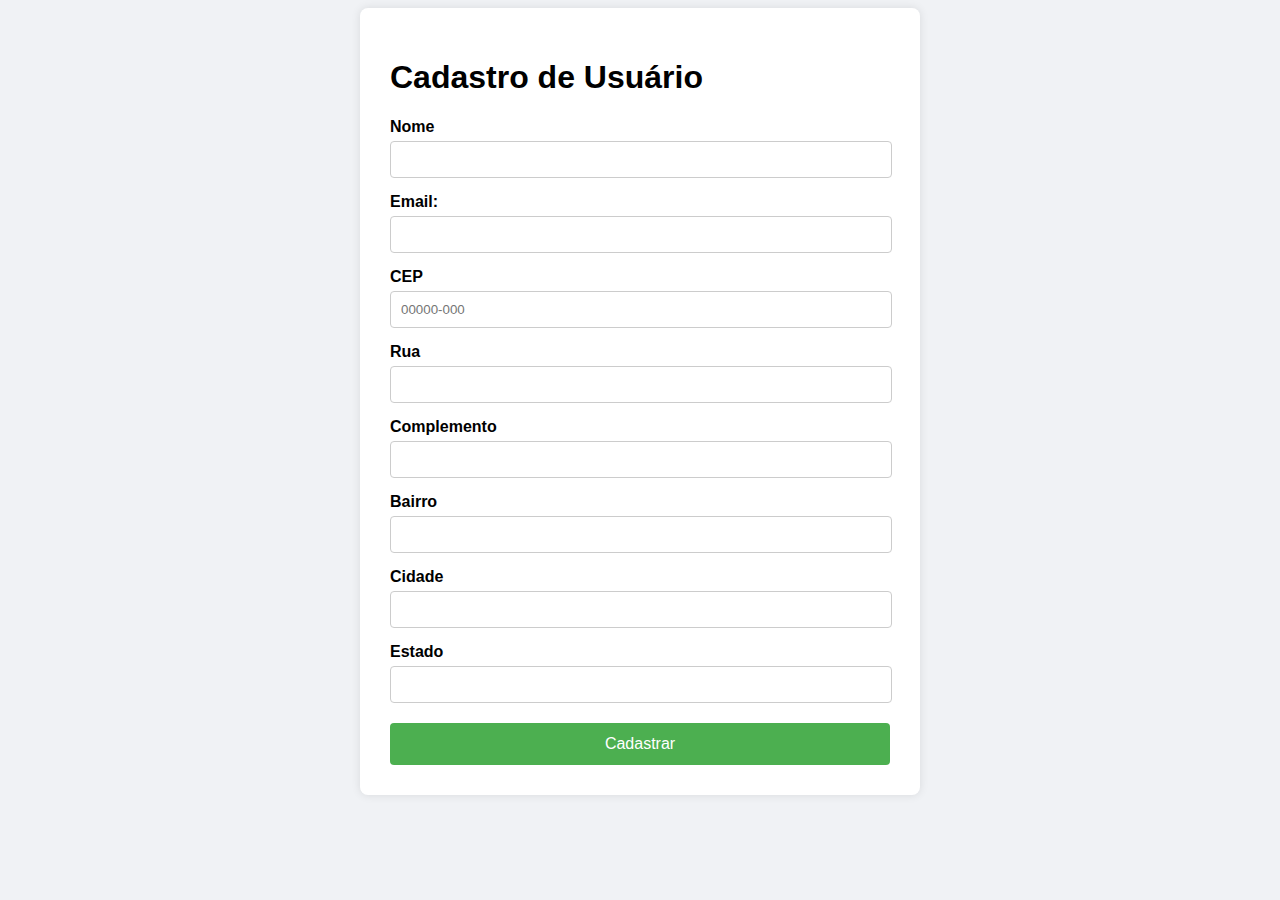
<file: formularios-viaCEP/index.html>
<!DOCTYPE html>
<html lang="pt-br">
<head>
    <meta charset="UTF-8">
    <meta name="viewport" content="width=device-width, initial-scale=1.0">
    <title>Formulário de Cadastro</title>
    
    <link rel="stylesheet" href="css/styles.css">
</head>
<body>
    <div class="form-container">
        <h1>Cadastro de Usuário</h1>
        <form>
            <label for="nome">Nome</label>
            <input type="text" id="nome" name="nome" required>

            <label for="email">Email:</label>
            <input type="email" id="email" name="email" required>

            <label for="cep">CEP</label>
            <input type="text" id="cep" name="cep" maxlength="9" placeholder="00000-000" required>

            <label for="logradouro">Rua</label>
            <input type="text" id="logradouro" name="logradouro">

            <label for="complemento">Complemento</label>
            <input type="text" id="complemento" name="complemento">

            <label for="bairro">Bairro</label>
            <input type="text" id="bairro" name="bairro">

            <label for="cidade">Cidade</label>
            <input type="text" id="cidade" name="cidade">

            <label for="estado">Estado</label>
            <input type="text" name="estado" id="estado">

            <button type="submit">Cadastrar</button>
        </form>
    </div>

    <script src="js/scripts.js"></script>
</body>
</html>
</file>
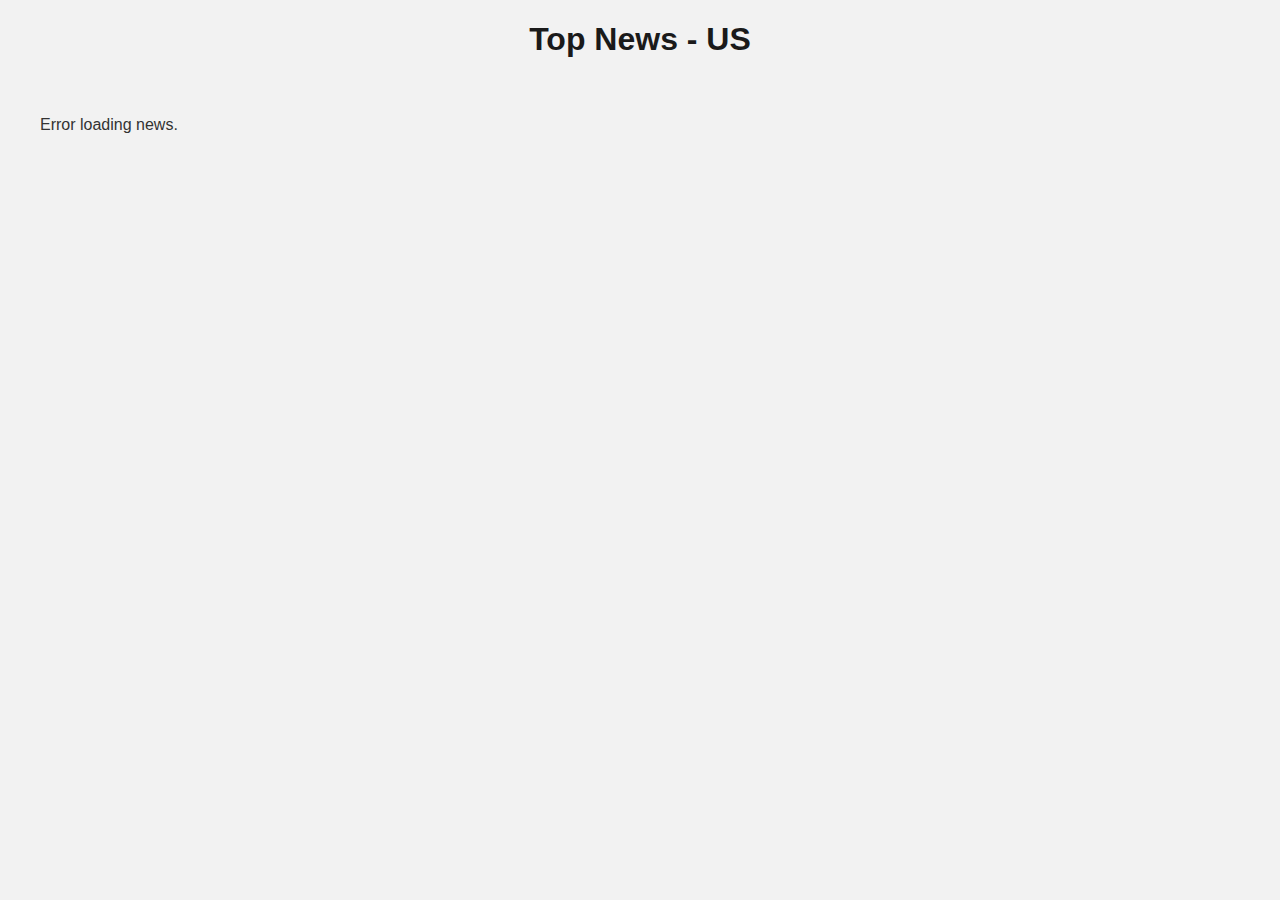
<file: news-API/index.html>
<!DOCTYPE html>
<html lang="en">
<head>
    <meta charset="UTF-8" />
    <meta name="viewport" content="width=device-width, initial-scale=1.0" />
    <title>News API App</title>
    <link rel="stylesheet" href="css/styles.css"/>
    
</head>


<body>
    <h1>Top News - US</h1>
    <div id="news-container" class="news-container"></div>


    <script src="js/scripts.js"></script>


    
</body>


</html>
</file>
<file: formularios-viaCEP/css/styles.css>
body{
    font-family: Arial, Helvetica, sans-serif;
    background: #f0f2f5;
}

.form-container{
    background: #fff;
    max-width: 500px;
    margin: 0 auto;
    padding: 30px;
    border-radius: 8px;
    box-shadow: 0 0 10px rgba(0, 0, 0, 0.1);

    h2{
        text-align: center;
        margin-bottom: 20px;
    }

    label{
        display: block;
        margin-top: 15px;
        font-weight: bold;
    }

    input{
        width: 96%;
        padding: 10px;
        margin-top: 5px;
        border: 1px solid #ccc;
        border-radius: 4px;
    }

    button{
        margin-top: 20px;
        width: 100%;
        padding: 12px;
        background: #4caf50;
        border: none;
        color: #fff;
        font-size: 16px;
        border-radius: 4px;
        cursor: pointer;
        transition: all ease-in 0.3s;
        &:hover{
            background: #4caf50;
        }
    }
}
</file>
<file: news-API/css/styles.css>
body {
    font-family: Arial, sans-serif;
    margin: 20px;
    background-color: #f2f2f2;
    color: #333;
}


h1 {
    text-align: center;
    color: #1a1a1a;
}

.news-container {
    display: grid;
    grid-template-columns: repeat(auto-fill, minmax(320px, 1fr));
    gap: 20px;
    padding: 20px;
}


.card {
    background-color: #fff;
    border-radius: 10px;
    overflow: hidden;
    box-shadow: 0 2px 10px rgba(0, 0, 0, 0.1);
    transition: transform 0.2s ease;
}


.card:hover {
    transform: scale(1.02);
}


.card img {
    width: 100%;
    height: 180px;
    object-fit: cover;
}


.card-content {
    padding: 15px;
}


.card-content h2 {
    font-size: 1.1rem;
    margin-bottom: 10px;
}


.card-content p {
    font-size: 0.9rem;
    color: #666;
}


.card-content a {
    display: inline-block;
    margin-top: 10px;
    color: #007BFF;
    text-decoration: none;
}
</file>
